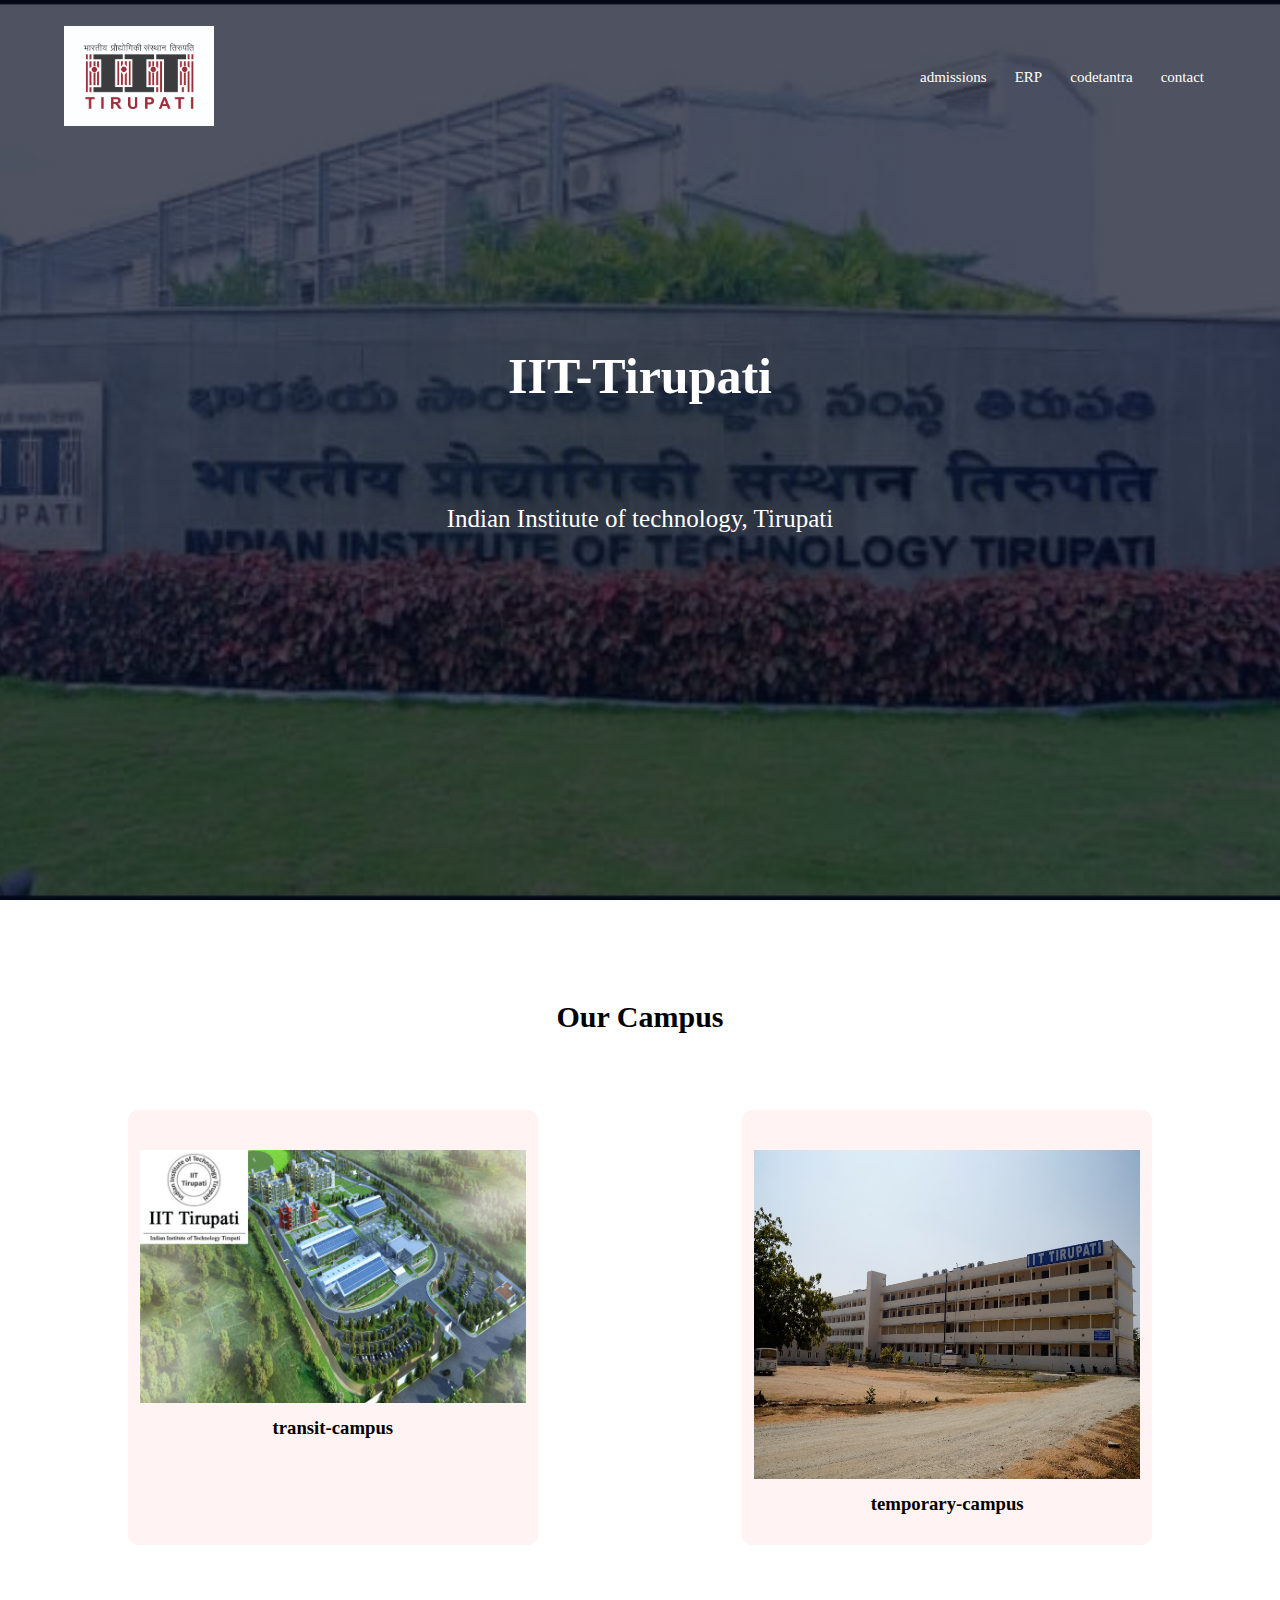
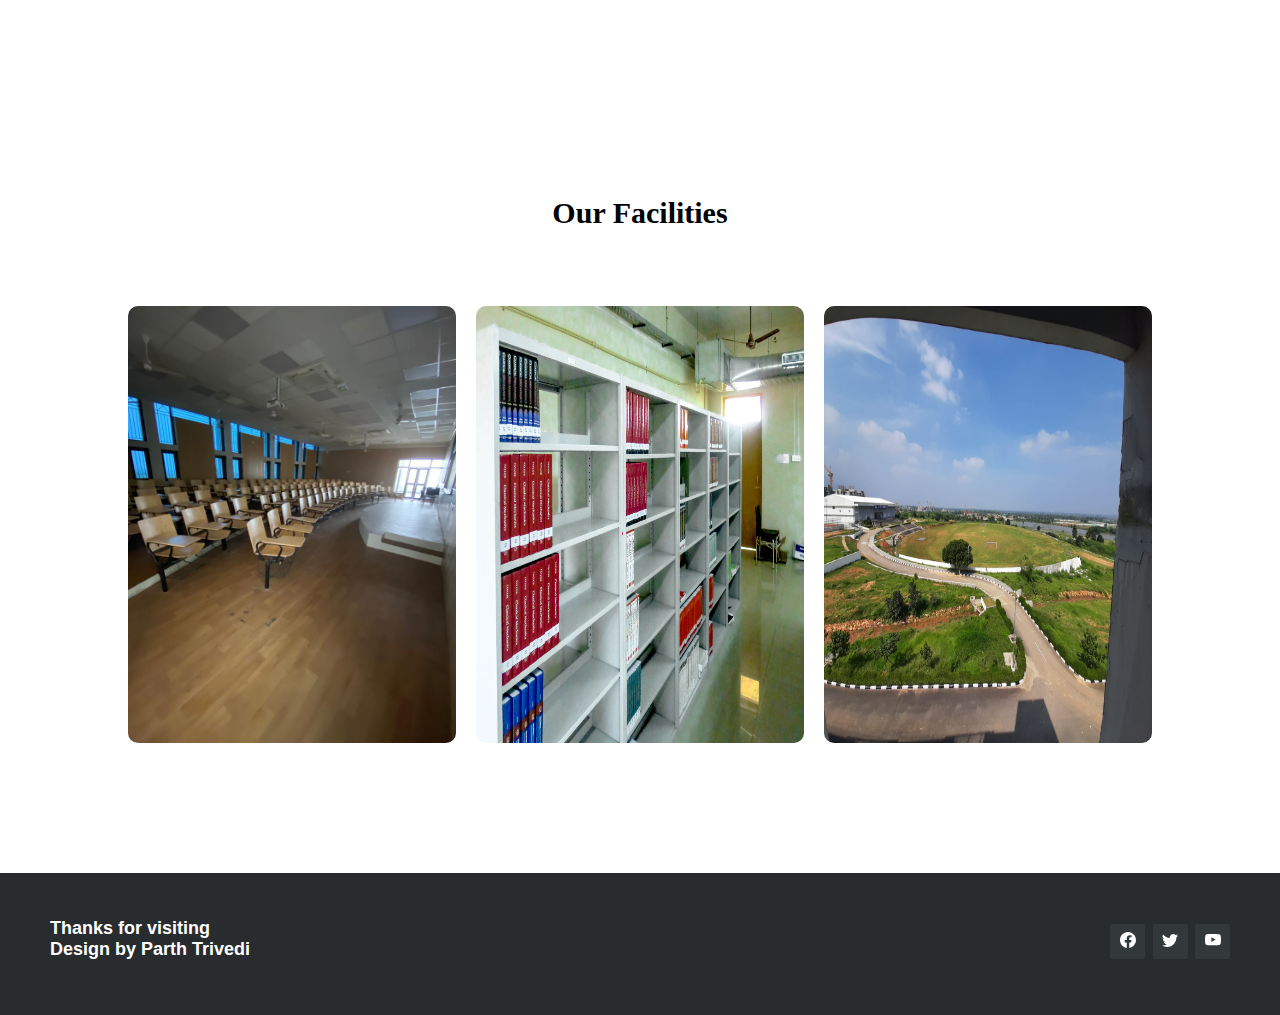
<file: index.html>
<!DOCTYPE html>
<html lang="en">
<head>
    <meta charset="UTF-8">
    <meta http-equiv="X-UA-Compatible" content="IE=edge">
    <meta name="viewport" content="width=device-width, initial-scale=1.0">
    <link rel="stylesheet" href="style.css">
    <link rel="stylesheet" href="style2.css">
    <title>IITTP</title>
</head>
<body>
    <section class="head">
        <nav>
            <a href="https://www.iittp.ac.in/" target="blank"><img src="images/IITT_LOGO.jpg"></a>
            <div class="nav-links" id="nav">
                <svg xmlns="http://www.w3.org/2000/svg" width="16" height="16" fill="currentColor" class="bi bi-x-octagon-fill" viewBox="0 0 16 16" onclick="Hidemenu()">
                    <path d="M11.46.146A.5.5 0 0 0 11.107 0H4.893a.5.5 0 0 0-.353.146L.146 4.54A.5.5 0 0 0 0 4.893v6.214a.5.5 0 0 0 .146.353l4.394 4.394a.5.5 0 0 0 .353.146h6.214a.5.5 0 0 0 .353-.146l4.394-4.394a.5.5 0 0 0 .146-.353V4.893a.5.5 0 0 0-.146-.353L11.46.146zm-6.106 4.5L8 7.293l2.646-2.647a.5.5 0 0 1 .708.708L8.707 8l2.647 2.646a.5.5 0 0 1-.708.708L8 8.707l-2.646 2.647a.5.5 0 0 1-.708-.708L7.293 8 4.646 5.354a.5.5 0 1 1 .708-.708z"/>
                </svg>
                <ul class="block">
                    <li><a href="admission.html" >admissions</a></li>
                    <li><a href="https://iittp.plumerp.co.in/prod/iittirupati/" target="block">ERP</a></li>
                    <li><a href="https://iittp.codetantra.com/login.jsp" target="block">codetantra</a></li>
                    <li><a href="contact.html">contact</a></li>
                </ul>
            </div>
            <svg xmlns="http://www.w3.org/2000/svg" width="16" height="16" fill="currentColor" class="bi bi-list" viewBox="0 0 16 16" onclick="Showmenu()">
                <path fill-rule="evenodd" d="M2.5 12a.5.5 0 0 1 .5-.5h10a.5.5 0 0 1 0 1H3a.5.5 0 0 1-.5-.5zm0-4a.5.5 0 0 1 .5-.5h10a.5.5 0 0 1 0 1H3a.5.5 0 0 1-.5-.5zm0-4a.5.5 0 0 1 .5-.5h10a.5.5 0 0 1 0 1H3a.5.5 0 0 1-.5-.5z"/>
            </svg>
        </nav>
        <div class="text-box">
            <h1>IIT-Tirupati</h1>
            <p>Indian Institute of technology, Tirupati</p>
        </div>
    </section>

    <section class="camp">
        <h1>Our Campus</h1>
        <div class="row">
            <div class="camp-col">
                <a href="https://www.iittp.ac.in/transit-campus"><img src="images/transitcamp.png"></a>
                <h3>transit-campus</h3>
            </div>
            <div class="camp-col">
                <a href="https://www.iittp.ac.in/temporary-campus"><img src="images/temp.jpg"></a>
                <h3>temporary-campus</h3>
            </div>
        </div>
    </section>

    <section class="fact">
        <h1>Our Facilities</h1>
        <div class="row">
            <div class="fact-col">
                <img src="images/classroom.jpeg" >
                <div class="layer">
                    <h2>CLASSROOM</h2>
                </div>
            </div>
            <div class="fact-col">
                <img src="images/2.jpg" >
                <div class="layer">
                    <h2>LIBRARY</h2>
                </div>
            </div>
            <div class="fact-col">
                <img src="images/Ground.jpeg" >
                <div class="layer">
                    <h2>GROUND</h2>
                </div>
            </div>
        </div>
    </section>

    <footer class="footer-distributed">

        <div class="footer-right">
            <a href="https://www.facebook.com/iittp"><svg xmlns="http://www.w3.org/2000/svg" width="16" height="16" fill="currentColor" class="bi bi-facebook" viewBox="0 0 16 16">
                <path d="M16 8.049c0-4.446-3.582-8.05-8-8.05C3.58 0-.002 3.603-.002 8.05c0 4.017 2.926 7.347 6.75 7.951v-5.625h-2.03V8.05H6.75V6.275c0-2.017 1.195-3.131 3.022-3.131.876 0 1.791.157 1.791.157v1.98h-1.009c-.993 0-1.303.621-1.303 1.258v1.51h2.218l-.354 2.326H9.25V16c3.824-.604 6.75-3.934 6.75-7.951z"/>
              </svg></a>
                <a href="https://twitter.com/iit_tirupati"><svg xmlns="http://www.w3.org/2000/svg" width="16" height="16" fill="currentColor" class="bi bi-twitter" viewBox="0 0 16 16">
                <path d="M5.026 15c6.038 0 9.341-5.003 9.341-9.334 0-.14 0-.282-.006-.422A6.685 6.685 0 0 0 16 3.542a6.658 6.658 0 0 1-1.889.518 3.301 3.301 0 0 0 1.447-1.817 6.533 6.533 0 0 1-2.087.793A3.286 3.286 0 0 0 7.875 6.03a9.325 9.325 0 0 1-6.767-3.429 3.289 3.289 0 0 0 1.018 4.382A3.323 3.323 0 0 1 .64 6.575v.045a3.288 3.288 0 0 0 2.632 3.218 3.203 3.203 0 0 1-.865.115 3.23 3.23 0 0 1-.614-.057 3.283 3.283 0 0 0 3.067 2.277A6.588 6.588 0 0 1 .78 13.58a6.32 6.32 0 0 1-.78-.045A9.344 9.344 0 0 0 5.026 15z"/>
              </svg></a>
              <a href="https://www.youtube.com/c/IITTirupatiofficial"><svg xmlns="http://www.w3.org/2000/svg" width="16" height="16" fill="currentColor" class="bi bi-youtube" viewBox="0 0 16 16">
                <path d="M8.051 1.999h.089c.822.003 4.987.033 6.11.335a2.01 2.01 0 0 1 1.415 1.42c.101.38.172.883.22 1.402l.01.104.022.26.008.104c.065.914.073 1.77.074 1.957v.075c-.001.194-.01 1.108-.082 2.06l-.008.105-.009.104c-.05.572-.124 1.14-.235 1.558a2.007 2.007 0 0 1-1.415 1.42c-1.16.312-5.569.334-6.18.335h-.142c-.309 0-1.587-.006-2.927-.052l-.17-.006-.087-.004-.171-.007-.171-.007c-1.11-.049-2.167-.128-2.654-.26a2.007 2.007 0 0 1-1.415-1.419c-.111-.417-.185-.986-.235-1.558L.09 9.82l-.008-.104A31.4 31.4 0 0 1 0 7.68v-.123c.002-.215.01-.958.064-1.778l.007-.103.003-.052.008-.104.022-.26.01-.104c.048-.519.119-1.023.22-1.402a2.007 2.007 0 0 1 1.415-1.42c.487-.13 1.544-.21 2.654-.26l.17-.007.172-.006.086-.003.171-.007A99.788 99.788 0 0 1 7.858 2h.193zM6.4 5.209v4.818l4.157-2.408L6.4 5.209z"/>
              </svg></a>
        </div>

        <div class="footer-left" id="contact">

            <p class="footer-links">
                Thanks for visiting <br> 
                Design by Parth Trivedi
            </p>
        </div>

    </footer>
    <script>
        var navlinks = document.getElementById("nav");
        function Showmenu(){
            navlinks.style.zIndex=1000;
            navlinks.style.display='block';
        }
        function Hidemenu(){
            navlinks.style.zIndex=-10000000;
            
        }
    </script>  
</body>
</html>
</file>
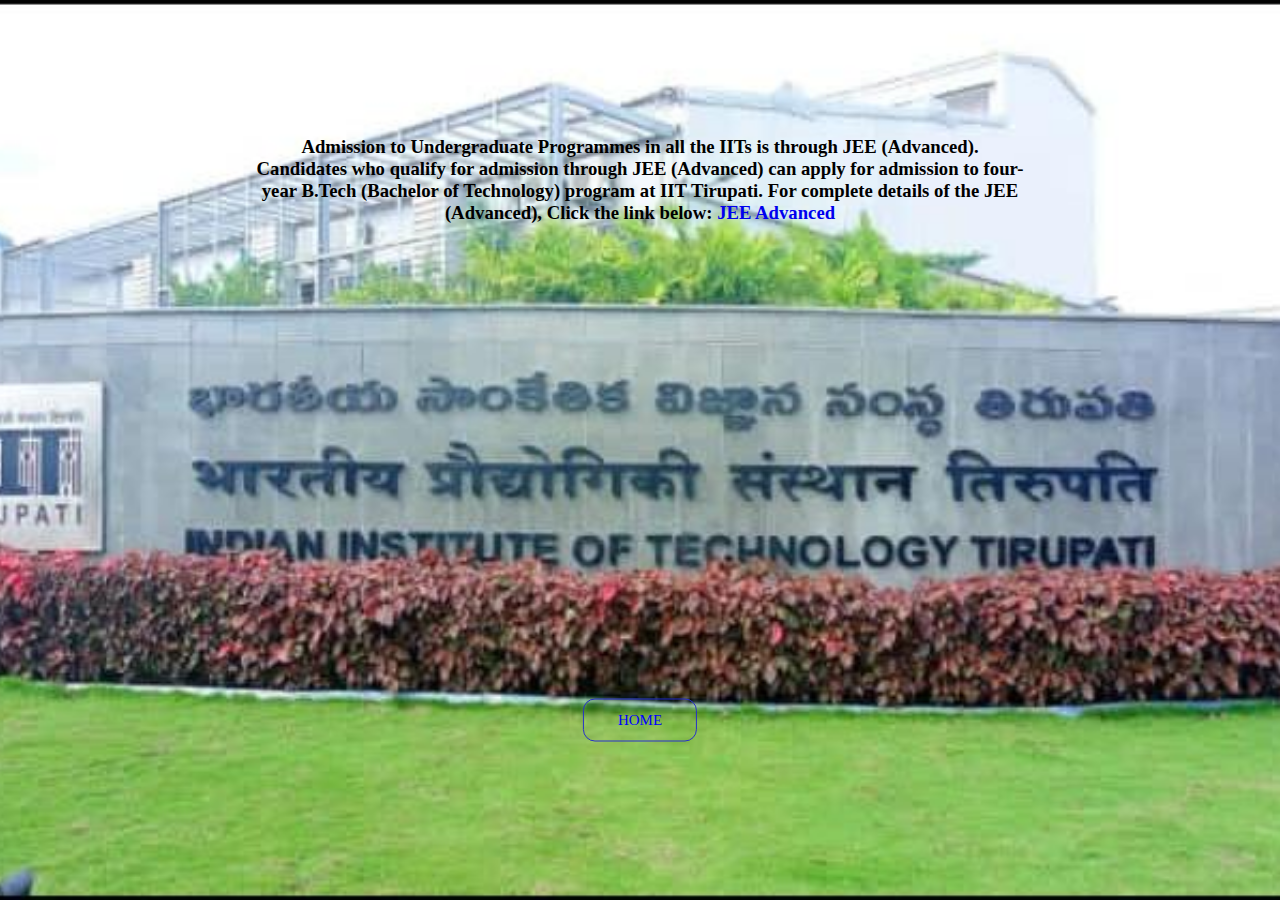
<file: admission.html>
<!DOCTYPE html>
<html lang="en">
<head>
    <meta charset="UTF-8">
    <meta http-equiv="X-UA-Compatible" content="IE=edge">
    <meta name="viewport" content="width=device-width, initial-scale=1.0">
    <title>Admissions</title>
    <link rel="stylesheet" href="style.css">
    <link rel="stylesheet" href="style2.css">
</head>
<body>
    <section class="add">
        <h3>Admission to Undergraduate Programmes in all the IITs is through JEE (Advanced). Candidates who qualify for admission through JEE (Advanced) can apply for admission to four-year B.Tech (Bachelor of Technology) program at IIT Tirupati.
            For complete details of the JEE (Advanced), Click the link below:
            <a href="https://www.jeeadv.ac.in/" class="lik">JEE Advanced</a></h3>
        
        <a href="index.html" class="home">HOME</a>
    </section>
</body>
</html>
</file>
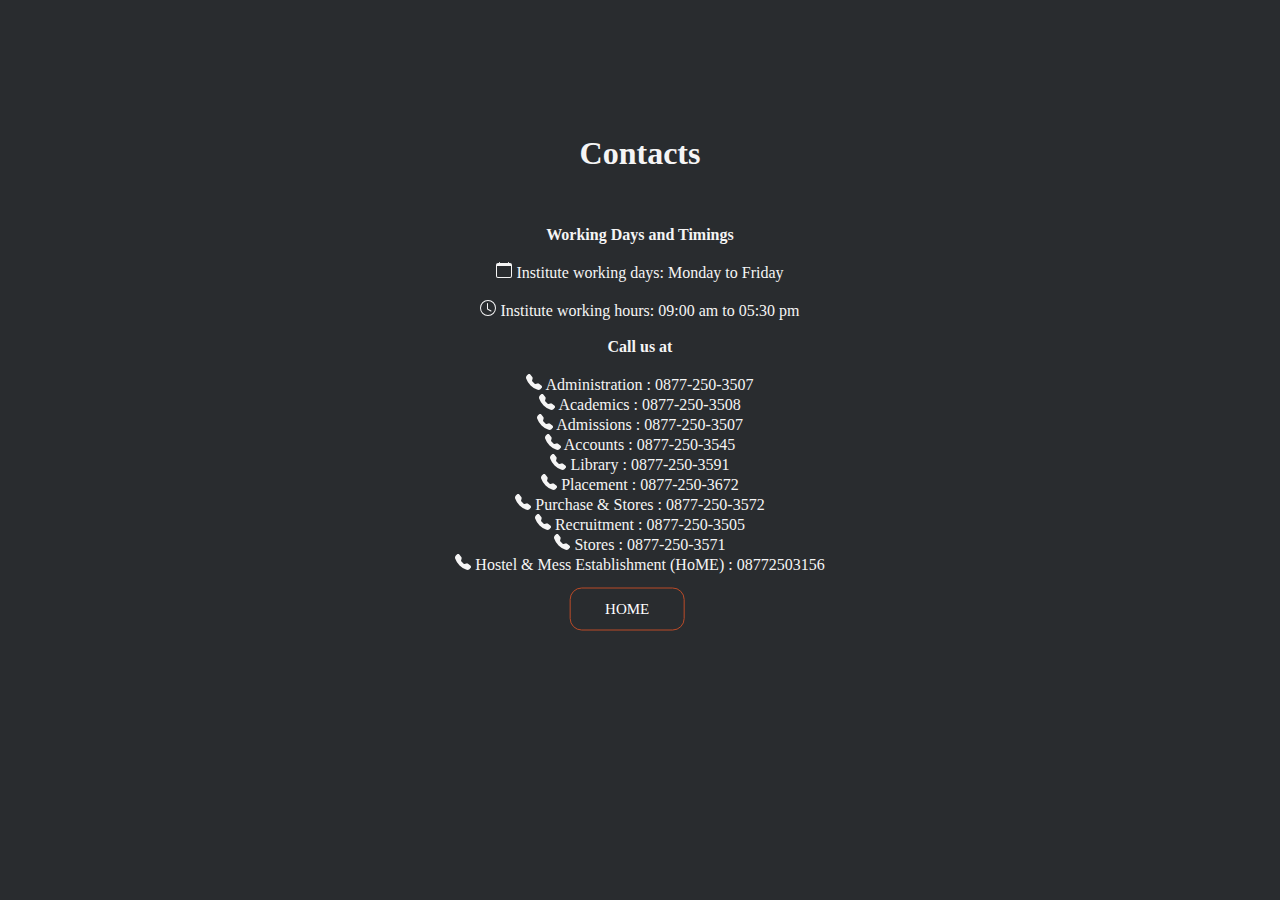
<file: contact.html>
<!DOCTYPE html>
<html lang="en">
<head>
    <meta charset="UTF-8">
    <meta http-equiv="X-UA-Compatible" content="IE=edge">
    <meta name="viewport" content="width=device-width, initial-scale=1.0">
    <title>Cantact</title>
    <link rel="stylesheet" href="style.css">
    <link rel="stylesheet" href="style2.css">
</head>
<body>
    <section class="can">
        <div class="hii">
            <h1>Contacts</h1> <br>
            <br>                    
            <br>                    
            <h4>Working Days and Timings</h4> <br>
            <svg xmlns="http://www.w3.org/2000/svg" width="16" height="16" fill="currentColor" class="bi bi-calendar" viewBox="0 0 16 16">
            <path d="M3.5 0a.5.5 0 0 1 .5.5V1h8V.5a.5.5 0 0 1 1 0V1h1a2 2 0 0 1 2 2v11a2 2 0 0 1-2 2H2a2 2 0 0 1-2-2V3a2 2 0 0 1 2-2h1V.5a.5.5 0 0 1 .5-.5zM1 4v10a1 1 0 0 0 1 1h12a1 1 0 0 0 1-1V4H1z"/>
            </svg>    Institute working days: Monday to Friday <br> <br>
            <svg xmlns="http://www.w3.org/2000/svg" width="16" height="16" fill="currentColor" class="bi bi-clock" viewBox="0 0 16 16">
            <path d="M8 3.5a.5.5 0 0 0-1 0V9a.5.5 0 0 0 .252.434l3.5 2a.5.5 0 0 0 .496-.868L8 8.71V3.5z"/>
            <path d="M8 16A8 8 0 1 0 8 0a8 8 0 0 0 0 16zm7-8A7 7 0 1 1 1 8a7 7 0 0 1 14 0z"/>
            </svg>    Institute working hours: 09:00 am to 05:30 pm <br> <br>
            <h4>Call us at</h4> <br>
            <svg xmlns="http://www.w3.org/2000/svg" width="16" height="16" fill="currentColor" class="bi bi-telephone-fill" viewBox="0 0 16 16">
            <path fill-rule="evenodd" d="M1.885.511a1.745 1.745 0 0 1 2.61.163L6.29 2.98c.329.423.445.974.315 1.494l-.547 2.19a.678.678 0 0 0 .178.643l2.457 2.457a.678.678 0 0 0 .644.178l2.189-.547a1.745 1.745 0 0 1 1.494.315l2.306 1.794c.829.645.905 1.87.163 2.611l-1.034 1.034c-.74.74-1.846 1.065-2.877.702a18.634 18.634 0 0 1-7.01-4.42 18.634 18.634 0 0 1-4.42-7.009c-.362-1.03-.037-2.137.703-2.877L1.885.511z"/>
            </svg>    Administration : 0877-250-3507<br>
            <svg xmlns="http://www.w3.org/2000/svg" width="16" height="16" fill="currentColor" class="bi bi-telephone-fill" viewBox="0 0 16 16">
            <path fill-rule="evenodd" d="M1.885.511a1.745 1.745 0 0 1 2.61.163L6.29 2.98c.329.423.445.974.315 1.494l-.547 2.19a.678.678 0 0 0 .178.643l2.457 2.457a.678.678 0 0 0 .644.178l2.189-.547a1.745 1.745 0 0 1 1.494.315l2.306 1.794c.829.645.905 1.87.163 2.611l-1.034 1.034c-.74.74-1.846 1.065-2.877.702a18.634 18.634 0 0 1-7.01-4.42 18.634 18.634 0 0 1-4.42-7.009c-.362-1.03-.037-2.137.703-2.877L1.885.511z"/>
            </svg>  Academics : 0877-250-3508<br>
            <svg xmlns="http://www.w3.org/2000/svg" width="16" height="16" fill="currentColor" class="bi bi-telephone-fill" viewBox="0 0 16 16">
            <path fill-rule="evenodd" d="M1.885.511a1.745 1.745 0 0 1 2.61.163L6.29 2.98c.329.423.445.974.315 1.494l-.547 2.19a.678.678 0 0 0 .178.643l2.457 2.457a.678.678 0 0 0 .644.178l2.189-.547a1.745 1.745 0 0 1 1.494.315l2.306 1.794c.829.645.905 1.87.163 2.611l-1.034 1.034c-.74.74-1.846 1.065-2.877.702a18.634 18.634 0 0 1-7.01-4.42 18.634 18.634 0 0 1-4.42-7.009c-.362-1.03-.037-2.137.703-2.877L1.885.511z"/>
            </svg>  Admissions : 0877-250-3507<br>
            <svg xmlns="http://www.w3.org/2000/svg" width="16" height="16" fill="currentColor" class="bi bi-telephone-fill" viewBox="0 0 16 16">
            <path fill-rule="evenodd" d="M1.885.511a1.745 1.745 0 0 1 2.61.163L6.29 2.98c.329.423.445.974.315 1.494l-.547 2.19a.678.678 0 0 0 .178.643l2.457 2.457a.678.678 0 0 0 .644.178l2.189-.547a1.745 1.745 0 0 1 1.494.315l2.306 1.794c.829.645.905 1.87.163 2.611l-1.034 1.034c-.74.74-1.846 1.065-2.877.702a18.634 18.634 0 0 1-7.01-4.42 18.634 18.634 0 0 1-4.42-7.009c-.362-1.03-.037-2.137.703-2.877L1.885.511z"/>
            </svg>  Accounts : 0877-250-3545<br>
            <svg xmlns="http://www.w3.org/2000/svg" width="16" height="16" fill="currentColor" class="bi bi-telephone-fill" viewBox="0 0 16 16">
            <path fill-rule="evenodd" d="M1.885.511a1.745 1.745 0 0 1 2.61.163L6.29 2.98c.329.423.445.974.315 1.494l-.547 2.19a.678.678 0 0 0 .178.643l2.457 2.457a.678.678 0 0 0 .644.178l2.189-.547a1.745 1.745 0 0 1 1.494.315l2.306 1.794c.829.645.905 1.87.163 2.611l-1.034 1.034c-.74.74-1.846 1.065-2.877.702a18.634 18.634 0 0 1-7.01-4.42 18.634 18.634 0 0 1-4.42-7.009c-.362-1.03-.037-2.137.703-2.877L1.885.511z"/>
            </svg>  Library : 0877-250-3591<br>
            <svg xmlns="http://www.w3.org/2000/svg" width="16" height="16" fill="currentColor" class="bi bi-telephone-fill" viewBox="0 0 16 16">
            <path fill-rule="evenodd" d="M1.885.511a1.745 1.745 0 0 1 2.61.163L6.29 2.98c.329.423.445.974.315 1.494l-.547 2.19a.678.678 0 0 0 .178.643l2.457 2.457a.678.678 0 0 0 .644.178l2.189-.547a1.745 1.745 0 0 1 1.494.315l2.306 1.794c.829.645.905 1.87.163 2.611l-1.034 1.034c-.74.74-1.846 1.065-2.877.702a18.634 18.634 0 0 1-7.01-4.42 18.634 18.634 0 0 1-4.42-7.009c-.362-1.03-.037-2.137.703-2.877L1.885.511z"/>
            </svg>  Placement : 0877-250-3672<br>
            <svg xmlns="http://www.w3.org/2000/svg" width="16" height="16" fill="currentColor" class="bi bi-telephone-fill" viewBox="0 0 16 16">
            <path fill-rule="evenodd" d="M1.885.511a1.745 1.745 0 0 1 2.61.163L6.29 2.98c.329.423.445.974.315 1.494l-.547 2.19a.678.678 0 0 0 .178.643l2.457 2.457a.678.678 0 0 0 .644.178l2.189-.547a1.745 1.745 0 0 1 1.494.315l2.306 1.794c.829.645.905 1.87.163 2.611l-1.034 1.034c-.74.74-1.846 1.065-2.877.702a18.634 18.634 0 0 1-7.01-4.42 18.634 18.634 0 0 1-4.42-7.009c-.362-1.03-.037-2.137.703-2.877L1.885.511z"/>
            </svg>  Purchase & Stores : 0877-250-3572<br>
            <svg xmlns="http://www.w3.org/2000/svg" width="16" height="16" fill="currentColor" class="bi bi-telephone-fill" viewBox="0 0 16 16">
            <path fill-rule="evenodd" d="M1.885.511a1.745 1.745 0 0 1 2.61.163L6.29 2.98c.329.423.445.974.315 1.494l-.547 2.19a.678.678 0 0 0 .178.643l2.457 2.457a.678.678 0 0 0 .644.178l2.189-.547a1.745 1.745 0 0 1 1.494.315l2.306 1.794c.829.645.905 1.87.163 2.611l-1.034 1.034c-.74.74-1.846 1.065-2.877.702a18.634 18.634 0 0 1-7.01-4.42 18.634 18.634 0 0 1-4.42-7.009c-.362-1.03-.037-2.137.703-2.877L1.885.511z"/>
            </svg>  Recruitment : 0877-250-3505<br>
            <svg xmlns="http://www.w3.org/2000/svg" width="16" height="16" fill="currentColor" class="bi bi-telephone-fill" viewBox="0 0 16 16">
            <path fill-rule="evenodd" d="M1.885.511a1.745 1.745 0 0 1 2.61.163L6.29 2.98c.329.423.445.974.315 1.494l-.547 2.19a.678.678 0 0 0 .178.643l2.457 2.457a.678.678 0 0 0 .644.178l2.189-.547a1.745 1.745 0 0 1 1.494.315l2.306 1.794c.829.645.905 1.87.163 2.611l-1.034 1.034c-.74.74-1.846 1.065-2.877.702a18.634 18.634 0 0 1-7.01-4.42 18.634 18.634 0 0 1-4.42-7.009c-.362-1.03-.037-2.137.703-2.877L1.885.511z"/>
            </svg>  Stores : 0877-250-3571<br>
            <svg xmlns="http://www.w3.org/2000/svg" width="16" height="16" fill="currentColor" class="bi bi-telephone-fill" viewBox="0 0 16 16">
            <path fill-rule="evenodd" d="M1.885.511a1.745 1.745 0 0 1 2.61.163L6.29 2.98c.329.423.445.974.315 1.494l-.547 2.19a.678.678 0 0 0 .178.643l2.457 2.457a.678.678 0 0 0 .644.178l2.189-.547a1.745 1.745 0 0 1 1.494.315l2.306 1.794c.829.645.905 1.87.163 2.611l-1.034 1.034c-.74.74-1.846 1.065-2.877.702a18.634 18.634 0 0 1-7.01-4.42 18.634 18.634 0 0 1-4.42-7.009c-.362-1.03-.037-2.137.703-2.877L1.885.511z"/>
            </svg>  Hostel & Mess Establishment (HoME) : 08772503156<br>
            <a href="index.html" class="hello">HOME</a> 
        
    </div>
    </section>
</body>
</html>
</file>
<file: style.css>
*{
    margin: 0;
    padding: 0;
}
.head{
    min-height: 100vh;
    width: 100% ;
    background-image: linear-gradient(rgba(4,9,30,0.7),rgba(4,9,30,0.7)), url(images/background.jpeg) ;
    background-position: center;
    background-size: cover;
    position: relative;
}
nav{
    display: flex;
    padding: 2% 5%;
    justify-content: space-between;
    align-items: center;
}
nav img{
    width: 150px;
    height: 100px;
    transition: 0.5%;
}
nav img:hover{
    box-shadow: 0 0 20px 0 rgb(0, 3, 15);
}
.add{
    background-image: url(images/background.jpeg);
    background-position: center;
    background-size: cover;
    position: relative;
    width: 100%;
    height: 100vh;
}
.add h3{
    width: 60%;
    color: black;
    left: 50%;
    top: 20%;
    position: absolute;
    transform: translate(-50%,-50%);
    text-align: center;
}
.add h3 a{
    text-decoration: none;
}
.home{
    display: inline-block;
    color: rgb(255, 255, 255);
    text-decoration: none;
    border: 1px solid rgb(38, 48, 201);
    padding: 12px 34px;
    font-size: 15px;
    background: transparent;
    position: relative;
    cursor: pointer;
    top: 80%;
    left: 50%;
    transform: translate(-50%,-50%);
    transition: 0.5s;
    border-radius: 12px;
    color: blue;
}
.home:hover{
    background: gray;
}
.can{
    width: 100%;
    height: 85vh;
    background-color: #292c2f;
    text-align: center;
    padding-top: 15vh;
    color: whitesmoke;
}
.hello{
    display: inline-block;
    color: rgb(255, 255, 255);
    text-decoration: none;
    border: 1px solid rgb(187, 75, 40);
    border-radius: 12px;
    padding: 12px 34px;
    font-size: 15px;
    margin: 35px;
    margin-left:15%;
    background: transparent;
    cursor: pointer;
    top: 90%;
    left: 50%;
    transform: translate(-80%,-50%);
    transition: 0.5s;
}
.hello:hover{
    background-color: gray;
}
.nav-links{
    flex: 1;
    text-align: right;
}
.nav-links ul li{
    list-style: none;
    display: inline-block;
    padding: 8px 12px;
    position: relative;
}
.nav-links ul li a{
    text-decoration: none;
    color: white;
    font-size: 15px;
}
.nav-links ul li::after{
    content: '';
    width: 0%;
    height: 1.5px;
    background: rgb(84, 216, 72);
    display: block;
    margin: auto;
    transition: 0.25s;
}
.nav-links ul li:hover::after{
    width: 100%;
}
nav .bi{
    display: none;
}
.text-box{
    width: 85%;
    color: white;
    left: 50%;
    top: 50%;
    position: absolute;
    transform: translate(-50%,-50%);
    text-align: center;
}
.text-box h1{
    font-size: 50px;
    padding-bottom: 10vh;
}
.text-box p{
    margin: 10px 0 20px;
    font-size: 25px;
}

.camp{
    width: 80%;
    text-align: center;
    margin: auto;
    padding: 100px;
}
.camp img{
    padding-top: 20px;
    width: 100%;
}
.camp h1{
    font-size: 30px;
    font-weight: 600;
    padding-bottom: 25px;
}
.row{
    margin-top: 5%;
    display: flex;
    justify-content: space-between;
}
.camp-col{
    flex-basis: 40%;
    background: #fff3f3;
    border-radius: 10px;
    margin-bottom: 5% ;
    padding: 20px 12px;
    box-sizing: border-box;
    transition: 0.4s;
}
.camp-col h3{
    text-align: center;
    font-weight: 600;
    margin: 10px 0;
}
.camp-col:hover{
    box-shadow: 0 0 20px 0 rgba(4,9,30,0.7);
}
.fact{
    width: 80%;
    text-align: center;
    margin: auto;
    padding: 100px;
}
.fact h1{
    font-size: 30px;
    font-weight: 600;
    padding-bottom: 25px
}
.fact-col{
    flex-basis: 32%;
    border-radius: 10px;
    margin-bottom: 30px;
    position: relative;
    overflow: hidden;
}
.fact-col img{
    width: 100%;
    display: block;
    height: 100%;
}
.layer{
    transition: 0.1s;
    height: 100%;
    width: 100%;
    position:absolute;
    left: 0;
    top: 0;
}
.layer:hover{
    background: rgba(226,0,0,0.65);
}
.layer h2{
    width: 100%;
    font-weight: 500;
    color: white;
    font-size: 25px;
    bottom: 0;
    left: 50%;
    transform: translateX(-50%);
    position: absolute;
    opacity: 0;
    transition: 1s ;
}
.layer:hover h2{
    bottom: 49%;
    opacity: 1;
}
.footer-distributed {
    background-color: #292c2f;
    box-shadow: 0 1px 1px 0 rgba(0, 0, 0, 0.12);
    box-sizing: border-box;
    width: 100%;
    text-align: left;
    font: normal 16px sans-serif;
    padding: 45px 50px;
  }
  
  
  .footer-distributed .footer-left p {
    color: #8f9296;
    font-size: 14px;
    margin: 0;
  }
  /* Footer links */
  
  .footer-distributed p.footer-links {
    font-size: 18px;
    font-weight: bold;
    color: #ffffff;
    margin: 0 0 10px;
    padding: 0;
    transition: ease .25s;
  }
  
  .footer-distributed p.footer-links a {
    display: inline-block;
    line-height: 1.8;
    text-decoration: none;
    color: inherit;
    transition: ease .25s;
  }
  
  .footer-distributed .footer-links a:before {
    content: "·";
    font-size: 20px;
    left: 0;
    color: #fff;
    display: inline-block;
    padding-right: 5px;
  }
  
  .footer-distributed .footer-links .link-1:before {
    content: none;
  }
  
  .footer-distributed .footer-right {
    float: right;
    margin-top: 6px;
    max-width: 180px;
  }
  
  .footer-distributed .footer-right a {
    display: inline-block;
    width: 35px;
    height: 35px;
    background-color: #33383b;
    border-radius: 2px;
    font-size: 20px;
    color: #ffffff;
    text-align: center;
    line-height: 35px;
    margin-left: 3px;
    transition:all .25s;
  }
  
  .footer-distributed .footer-right a:hover{transform:scale(1.1); -webkit-transform:scale(1.1);}
  
  .footer-distributed p.footer-links a:hover{text-decoration:underline;}

@media(max-width:750px){
    *{
        box-sizing: border-box;
    }
    .head{
        background-image: linear-gradient(rgba(4,9,30,0.7),rgba(4,9,30,0.7)), url(images/background2.png);
        background-color: #292c2f;
        background-repeat: no-repeat;
        background-position: center;
        background-size: auto;
        position:inherit;
    }
    .text-box h1{
        font-size: 30px;
    }
    .nav-links ul li{
        display: block;
    }
    .nav-links{
        display: none;
        position: absolute;
        background: rgb(63, 62, 62);
        height: 100vh;
        width: 200px;
        top: 0;
        right: 0;
        text-align: left;
        z-index:-10000000;
        transition: 0.5s;
    }
    nav .bi{
        display: block;
        color: aqua;
        margin: 10px;
        font-size: 22px;
        cursor: pointer; 
    }
    .nav-links{
        padding: 20px;
    }
    .row{
        flex-direction: column;
        margin-right: 35%;
    }
    nav img{
        width: 100px;
        height: 70px;
    }
    .camp h1{
        margin-right: 30%;
    }
    .camp-col{
        width: 250%;
        flex-basis: 50%;
        margin-left: -50%;
        margin-bottom: 40%;
    }
    .fact-col{
        width: 250%;
        flex-basis: 50%;
        margin-left: -50%;
    }
    .hello{
        margin-left: 50%;
        margin-top: 50px;
    }
    .fact h1{
        margin-right: 30%;
    }
    .footer-distributed .footer-left, .footer-distributed .footer-right {
        text-align: center;
    }
    .footer-distributed .footer-right {
        float: none;
        margin: 0 auto 20px;
    }
    .footer-distributed .footer-left p.footer-links {
        line-height: 1.8;
    }
}
</file>
<file: style2.css>
@media(max-width:750px){

    .add{
        background-image: linear-gradient(rgba(4,9,30,0.7),rgba(4,9,30,0.7)), url(images/background2.png);
        background-repeat: no-repeat;
        background-position: center;
        background-size: auto;
        position:inherit;
    }

    .text-box h1{
        color: orange;
        padding-bottom: 50%;
        padding-top: 20%;
    }

    .text-box p{
        padding-top: 65%;
        font-size: 20px;
    }

    .add h3{
        width: 80%;
        padding-top: 12%;
        padding-bottom: 10%;
        color:white;
        font-size: 20px;
    }

    .lik{
        color: orange;
    }

    .home{
        border: 1px solid orange;
        border-radius: 12px;
        color: white;
    }

    .can{
        height: 100vh;
    }

}
</file>
